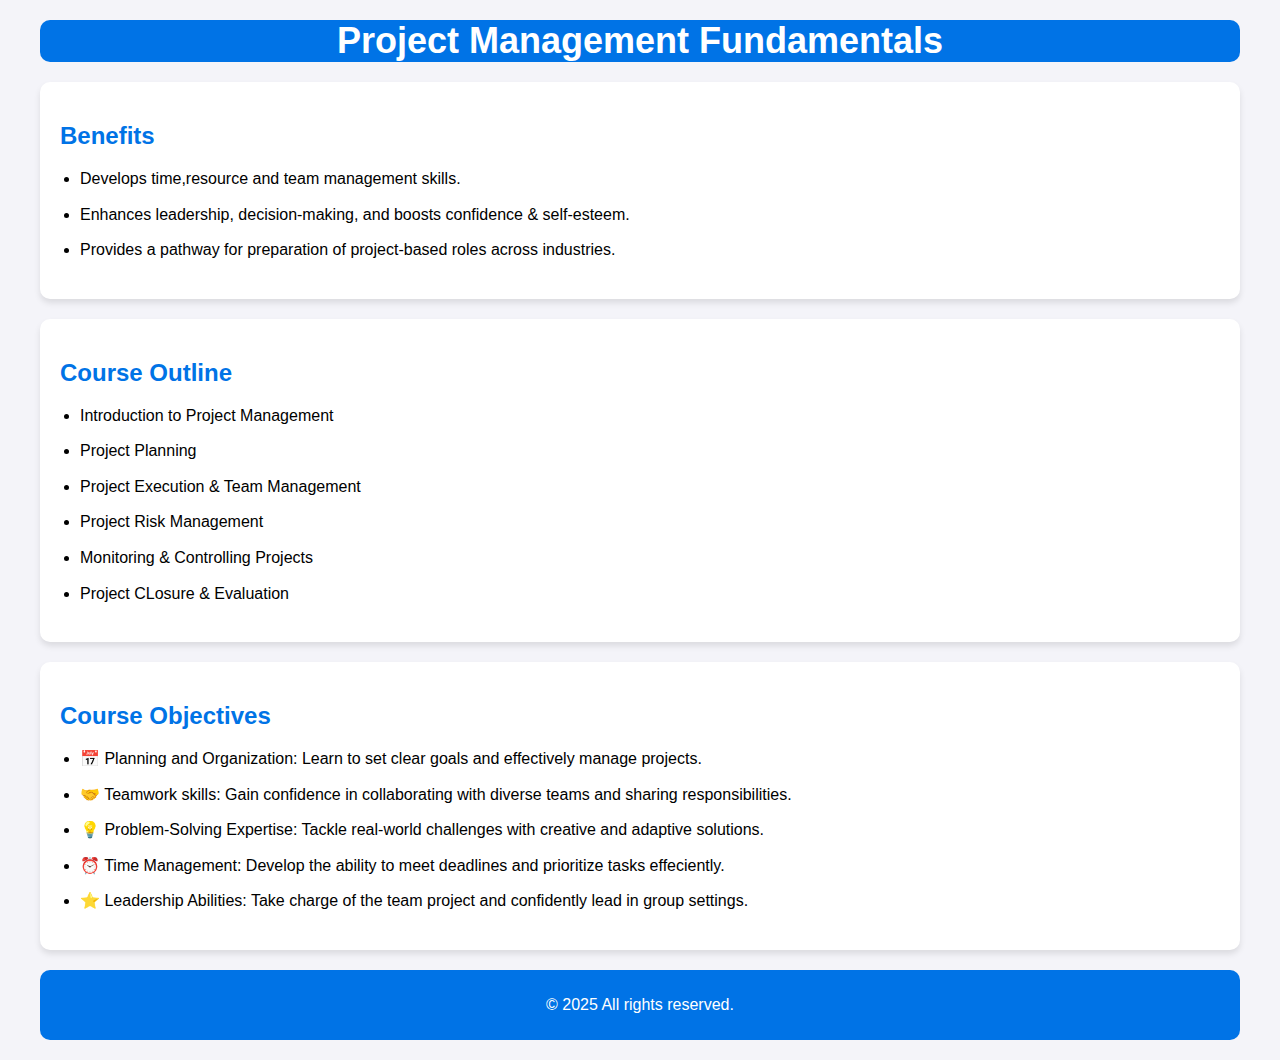
<file: Course1.html>
<!DOCTYPE html>
<html lang="en">
<head>
	<meta charset="UTF-8">
	<meta name="viewport" content="width=device-width, initial-scale=1.0">
	<title>Project Management Fundamentals</title>
	<style>
		body{
		font-family: Arial, sans-serif;
		margin: 0;
		padding: 0;
		background-color: #f4f4f9;
		}
		
		.container{
		max-width: 1200px;
		margin: 0 auto;
		padding: 20px;
		}
		
		.header{
		text-align: center;
		padding: 20 px;
		background-color: #0073e6;
		color: white;
		border-radius: 10px;
		}
		
		.header h1{
		margin:0;
		font-size: 36px;
		}
		
		.section{
		background: white;
		margin: 20px 0;
		padding: 20px;
		border-radius: 10px; 
		box-shadow: 0 4px 6px rgba(0,0,0,0.1);
		}
		.section h2{
		margin-bottom:10px;
		color: #0073e6;
		}
		
		.section ul{
		list-style-type: disc;
		padding-left: 20px;
		}
		
		.section ul li{
		margin-bottom: 10px;
		line-height: 1.6;
		}
		
		.section p{
		margin-bottom: 20px;
		line-height: 1.8;
		}
		
		.highlight{
		background-color: #0073e6;
		color:white;
		padding: 10px;
		border-radius: 5px;
		margin: 20px 0;
		}
		
		.highlight ul{
		list-style-type: none;
		padding: 0;
		}
		
		.highlight ul li{
		margin-bottom:10px;
		}
		
		footer{
		text-align: center;
		padding:10px;
		background-color: #0073e6;
		color:white;
		margin-top:20px;
		border-radius:10px;
		}
		</style>
	</head>
	<body>
		<div class="container">
			<div class="header">
			<h1>Project Management Fundamentals</h1>
			</div>
			
			<div class="section">
				<h2>Benefits</h2>
				<ul>
					<li>Develops time,resource and team management skills.</li>
					<li>Enhances leadership, decision-making, and boosts confidence & self-esteem.</li>
					<li>Provides a pathway for preparation of project-based roles across industries.</li>
				</ul>
			</div>
			
			<div class="section">
				<h2>Course Outline</h2>
				<ul>
					<li>Introduction to Project Management</li>
					<li>Project Planning</li>
					<li>Project Execution & Team Management</li>
					<li>Project Risk Management</li>
					<li>Monitoring & Controlling Projects</li>
					<li>Project CLosure & Evaluation</li>
				</ul>
			</div>
			
			<div class="section">
				<h2>Course Objectives</h2>
				<ul>
					<li>📅 Planning and Organization: Learn to set clear goals and effectively manage projects.</li>
					<li>🤝 Teamwork skills: Gain confidence in collaborating with diverse teams and sharing responsibilities.</li>
					<li>💡 Problem-Solving Expertise: Tackle real-world challenges with creative and adaptive solutions.</li>
					<li>⏰ Time Management: Develop the ability to meet deadlines and prioritize tasks effeciently.</li>
					<li>⭐  Leadership Abilities: Take charge of the team project and confidently lead in group settings.</li>
					
				</ul>
			</div>
			<footer>
			<p> &copy; 2025 All rights reserved.</p>
			</footer>
		</div>
	</body>
	</html>
</file>
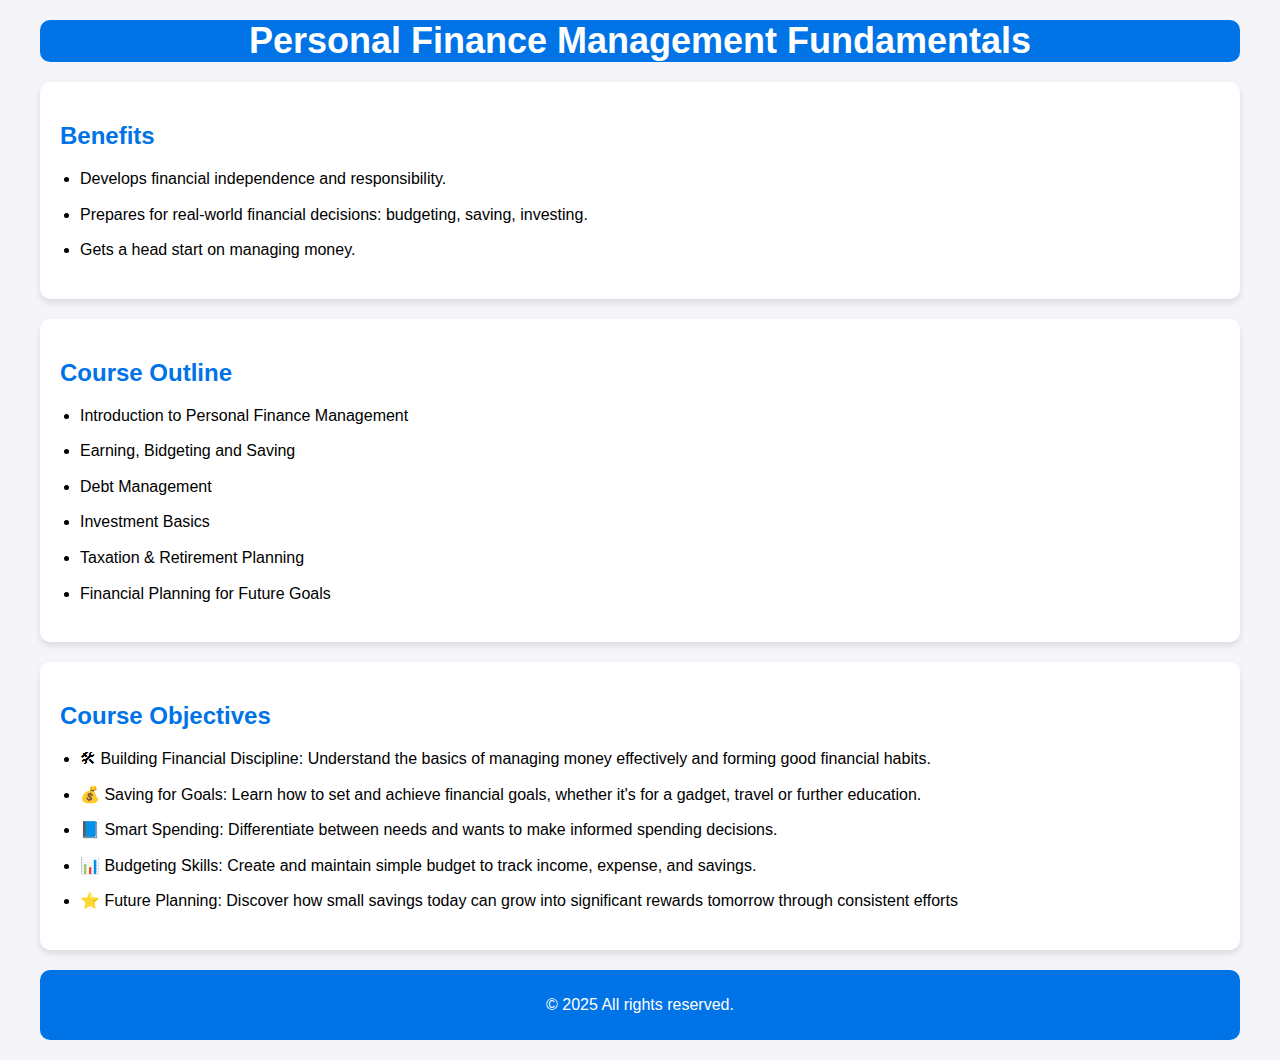
<file: Course2.html>
<!DOCTYPE html>
<html lang="en">
<head>
	<meta charset="UTF-8">
	<meta name="viewport" content="width=device-width, initial-scale=1.0">
	<title>Project Management Fundamentals</title>
	<style>
		body{
		font-family: Arial, sans-serif;
		margin: 0;
		padding: 0;
		background-color: #f4f4f9;
		}
		
		.container{
		max-width: 1200px;
		margin: 0 auto;
		padding: 20px;
		}
		
		.header{
		text-align: center;
		padding: 20 px;
		background-color: #0073e6;
		color: white;
		border-radius: 10px;
		}
		
		.header h1{
		margin:0;
		font-size: 36px;
		}
		
		.section{
		background: white;
		margin: 20px 0;
		padding: 20px;
		border-radius: 10px; 
		box-shadow: 0 4px 6px rgba(0,0,0,0.1);
		}
		.section h2{
		margin-bottom:10px;
		color: #0073e6;
		}
		
		.section ul{
		list-style-type: disc;
		padding-left: 20px;
		}
		
		.section ul li{
		margin-bottom: 10px;
		line-height: 1.6;
		}
		
		.section p{
		margin-bottom: 20px;
		line-height: 1.8;
		}
		
		.highlight{
		background-color: #0073e6;
		color:white;
		padding: 10px;
		border-radius: 5px;
		margin: 20px 0;
		}
		
		.highlight ul{
		list-style-type: none;
		padding: 0;
		}
		
		.highlight ul li{
		margin-bottom:10px;
		}
		
		footer{
		text-align: center;
		padding:10px;
		background-color: #0073e6;
		color:white;
		margin-top:20px;
		border-radius:10px;
		}
		</style>
	</head>
	<body>
		<div class="container">
			<div class="header">
			<h1>Personal Finance Management Fundamentals</h1>
			</div>
			
			<div class="section">
				<h2>Benefits</h2>
				<ul>
					<li>Develops financial independence and responsibility.</li>
					<li>Prepares for real-world financial decisions: budgeting, saving, investing.</li>
					<li>Gets a head start on managing money.</li>
				</ul>
			</div>
			
			<div class="section">
				<h2>Course Outline</h2>
				<ul>
					<li>Introduction to Personal Finance Management</li>
					<li>Earning, Bidgeting and Saving</li>
					<li>Debt Management</li>
					<li>Investment Basics</li>
					<li>Taxation & Retirement Planning</li>
					<li>Financial Planning for Future Goals</li>
				</ul>
			</div>
			
			<div class="section">
				<h2>Course Objectives</h2>
				<ul>
					<li>🛠 Building Financial Discipline: Understand the basics of managing money
					effectively and forming good financial habits.</li>
					<li>💰 Saving for Goals: Learn how to set and achieve financial goals, whether it's for
					a gadget, travel or further education.</li>
					<li>📘 Smart Spending: Differentiate between needs and wants to make informed spending
					decisions.</li>
					<li>📊 Budgeting Skills: Create and maintain simple budget to track income, expense,
					and savings.</li>
					<li>⭐ Future Planning: Discover how small savings today can grow into significant rewards tomorrow through consistent efforts</li>
					
				</ul>
			</div>
			<footer>
			<p> &copy; 2025 All rights reserved.</p>
			</footer>
		</div>
	</body>
	</html>
</file>
